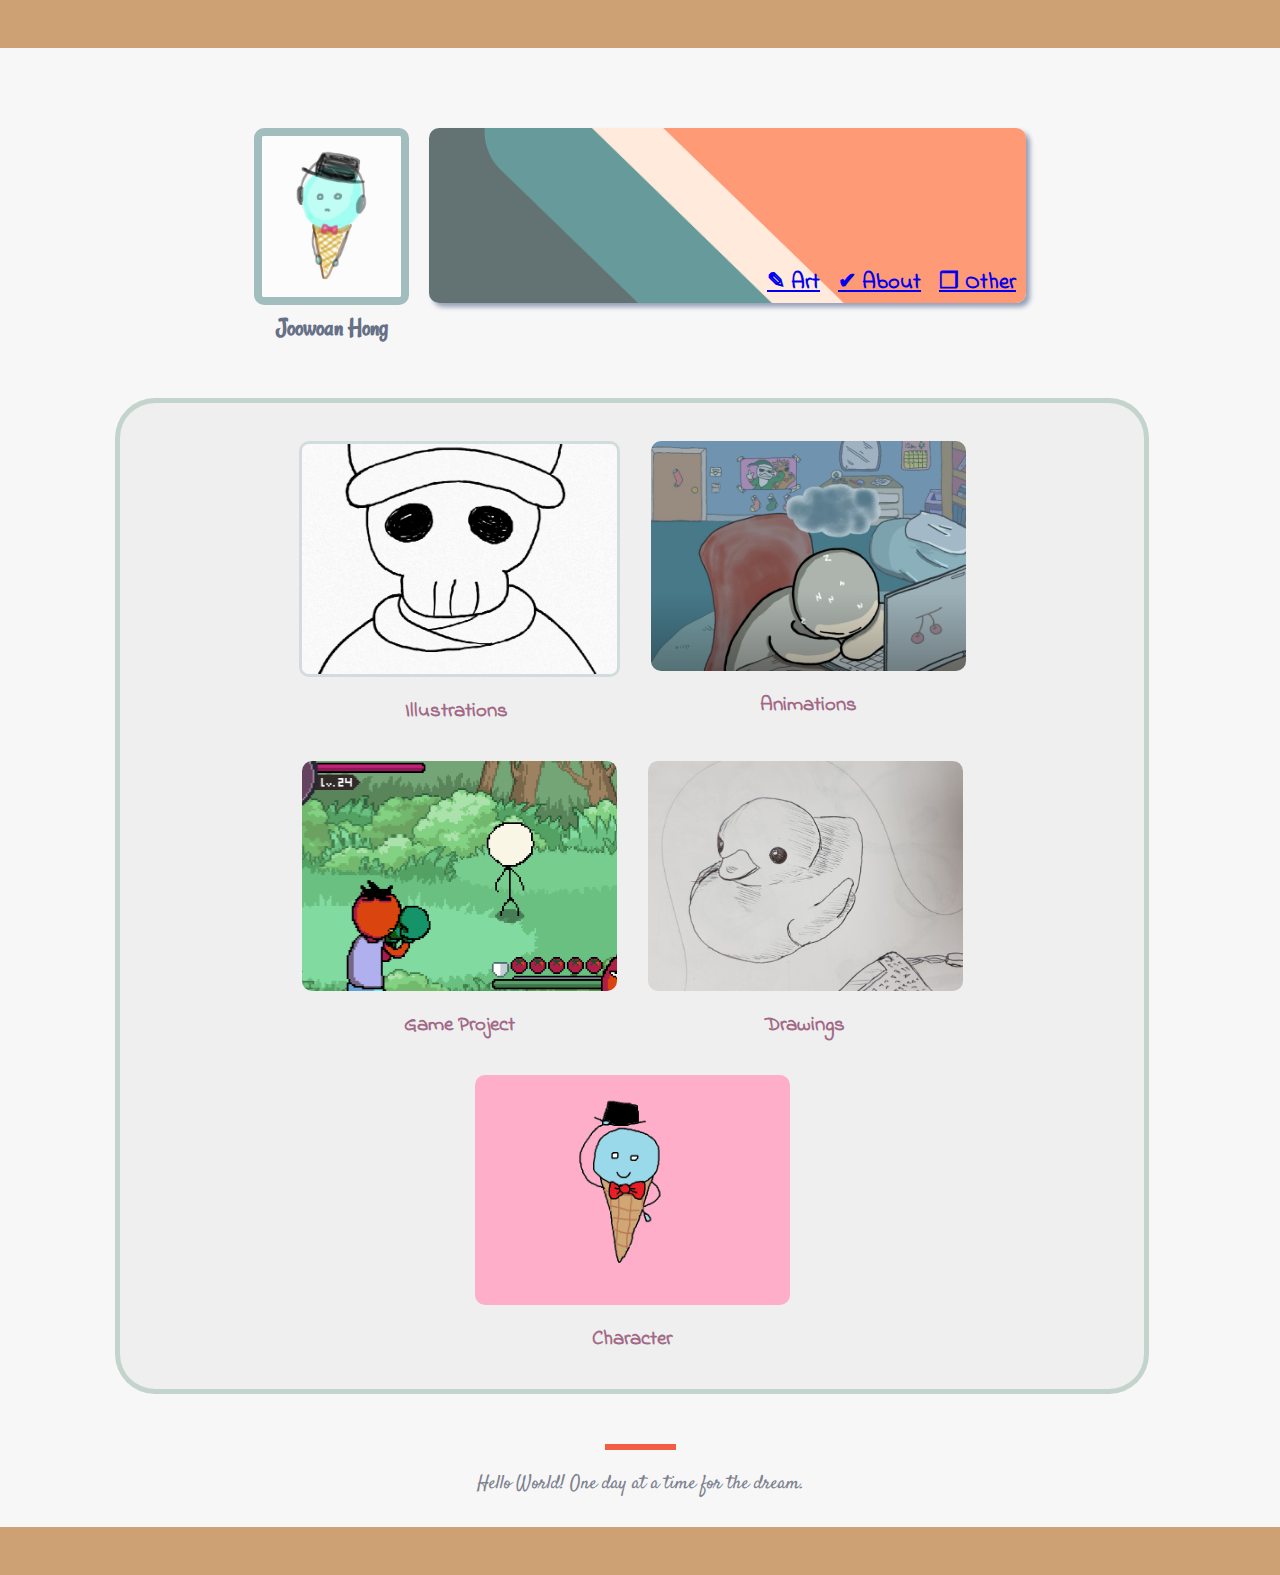
<file: index.html>
<!DOCTYPE html>
<html>
<head>
	<meta charset="utf-8">
	<meta name="viewport" content="width=device-width, initial-scale=1">
	<title>Joowoan Hong</title>

	<link href="https://fonts.googleapis.com/css2?family=Rancho&display=swap" rel="stylesheet">
	<link href="https://fonts.googleapis.com/css2?family=Indie+Flower&display=swap" rel="stylesheet">
	<link href="https://fonts.googleapis.com/css2?family=Crimson+Pro&display=swap" rel="stylesheet">
	<link href="https://fonts.googleapis.com/css2?family=Satisfy&display=swap" rel="stylesheet">

	<link rel="stylesheet" href="https://cdnjs.cloudflare.com/ajax/libs/animate.css/4.1.1/animate.min.css"/>
	<link rel="stylesheet" type="text/css" href="style.css">

</head>
<body>
	<hr>
	<div class="container2">
		<div class="profile">
			<img class="logo" src="icecream3.jpg"
				onmouseover="this.src='icecream3hover.jpg';"
				onmouseout="this.src='icecream3.jpg';">
			<h1 class="animate__animated animate__pulse">Joowoan Hong</h1>
		</div>
		<div class="banner">
			<h2></h2>
			<p class="visiting"><a href="index.html">✎ Art</a></p>
			<p><a href="about.html">✔ About</a></p>
			<p><a href="other.html">❒ Other</a></p>
		</div>
	</div>
	<div class="Outer">
		<div class="secondRow">
			<div class="blocks">
				<img class="thumbnail_white"src="illustration.jpg">
				<p>Illustrations</p>
			</div>
			<div class="blocks">
				<img src="animations.png">
				<p>Animations</p>
			</div>
			<div class="blocks">
				<img src="game.png">
				<p>Game Project</p>
			</div>
			<div class="blocks">
				<img src="drawing.jpg">
				<p>Drawings</p>
			</div>
			<div class="blocks">
				<img src="char.png">
				<p>Character</p>
			</div>
		</div>
	</div>
	<hr class="orangeLine">
	<footer>
			<p>Hello World! One day at a time for the dream.</p>
	</footer>
	<hr>

</body>
</html>
</file>
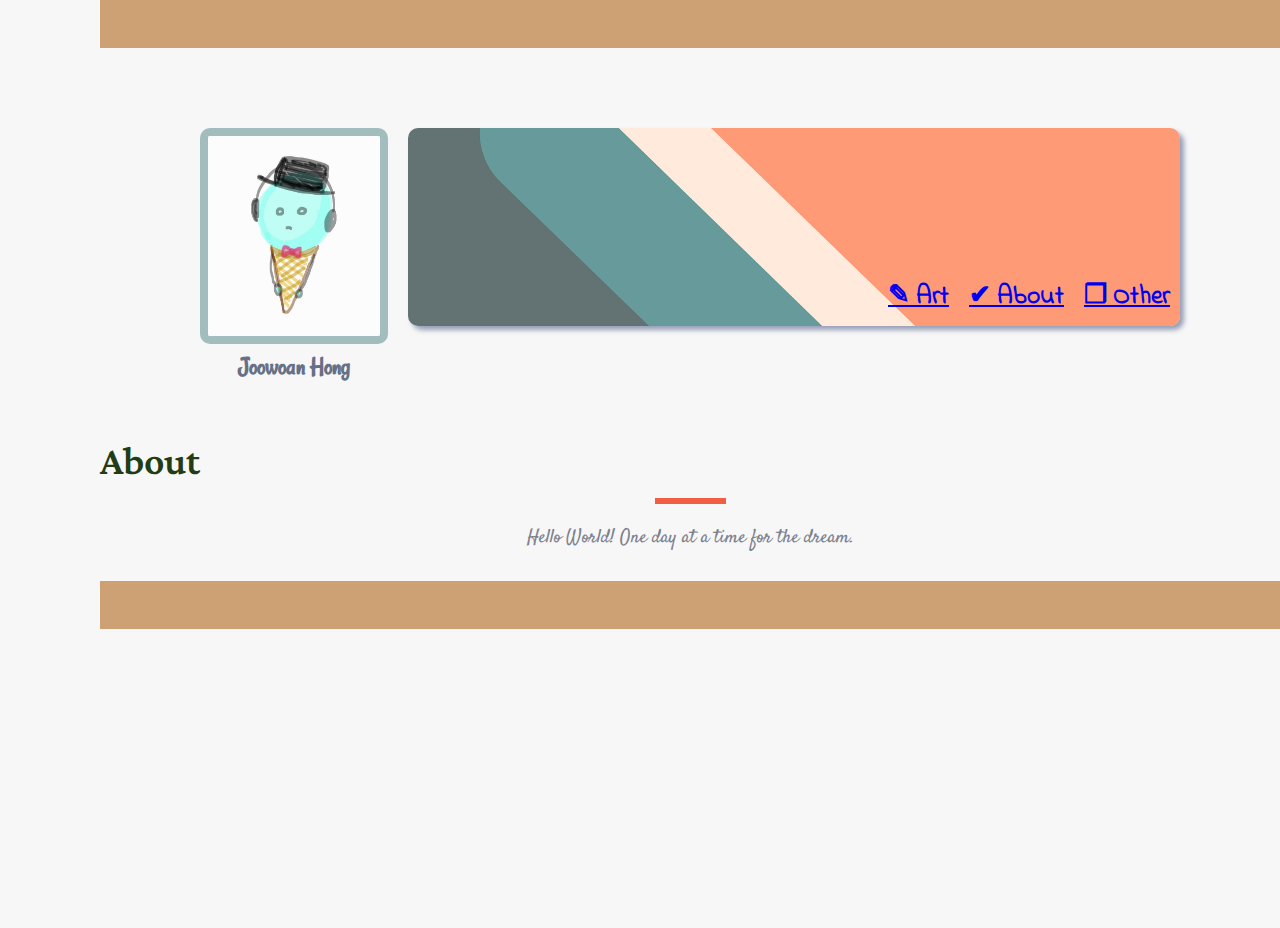
<file: about.html>
<!DOCTYPE html>
<html>
<head>
	<meta charset="utf-8">
	<meta name="viewport" content="width=device-width, initial-scale=1">
	<title>Joowoan Hong</title>

	<link href="https://fonts.googleapis.com/css2?family=Rancho&display=swap" rel="stylesheet">
	<link href="https://fonts.googleapis.com/css2?family=Indie+Flower&display=swap" rel="stylesheet">
	<link href="https://fonts.googleapis.com/css2?family=Crimson+Pro&display=swap" rel="stylesheet">
	<link href="https://fonts.googleapis.com/css2?family=Satisfy&display=swap" rel="stylesheet">

	<link rel="stylesheet" type="text/css" href="style_default.css">
	<link rel="stylesheet" type="text/css" href="style_about.css">

</head>
<body>
	<hr>
	<div class="container2">
		<div class="profile">
			<img class="logo" src="icecream3.jpg"
				onmouseover="this.src='icecream3hover.jpg';"
				onmouseout="this.src='icecream3.jpg';">
			<h1>Joowoan Hong</h1>
		</div>
		<div class="banner">
			<h2></h2>
			<p><a href="index.html">✎ Art</a></p>
			<p class="visiting"><a href="about.html">✔ About</a></p>
			<p><a href="other.html">❒ Other</a></p>
		</div>
	</div>
	<h2>About</h2>
	
	<hr class="orangeLine">
	<footer>
			<p>Hello World! One day at a time for the dream.</p>
	</footer>
	<hr>
</body>
</html>
</file>
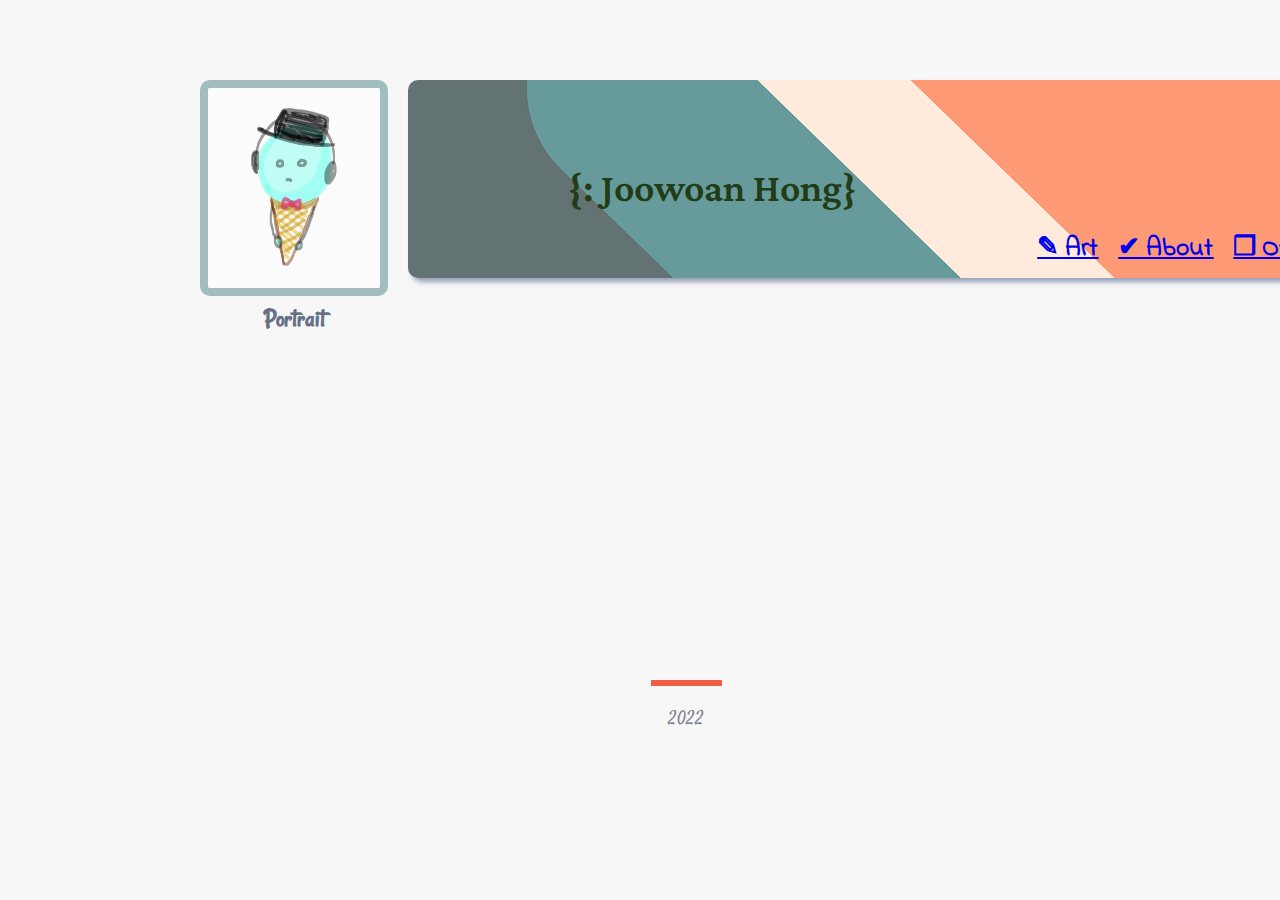
<file: other.html>
<!DOCTYPE html>
<html>
<head>
	<meta charset="utf-8">
	<meta name="viewport" content="width=device-width, initial-scale=1">
	<title>About-Joowoan Hong</title>
	<link rel="stylesheet" type="text/css" href="style_about.css">

	<link href="https://fonts.googleapis.com/css2?family=Rancho&display=swap" rel="stylesheet">
	<link href="https://fonts.googleapis.com/css2?family=Indie+Flower&display=swap" rel="stylesheet">
	<link href="https://fonts.googleapis.com/css2?family=Crimson+Pro&display=swap" rel="stylesheet">
	<link href="https://fonts.googleapis.com/css2?family=Satisfy&display=swap" rel="stylesheet">

</head>
<body>
	<div class="container2">
		<div class="profile">
			<img class="logo" src="icecream3.jpg"
				onmouseover="this.src='icecream3hover.jpg';"
				onmouseout="this.src='icecream3.jpg';">
			<h1>Portrait</h1>
		</div>
		<div class="banner">
			<h2 class="mainTitle">{ㅤ: Joowoan Hongㅤ}</h2>
			<p><a href="index.html">✎ Art</a></p>
			<p><a href="about.html">✔ About</a></p>
			<p class="visiting"><a href="other.html">❒ Other</a></p>
		</div>
	</div>
	<div class="contentSpace">
	</div>
	<div class="blankSpace"></div>
	<hr class="orangeLine">
	<footer>
			<p>2022</p>
	</footer>

</body>
</html>
</file>
<file: style.css>
hr {
	margin: 0px;
  	border: 24px solid #CEA175;
}

body {
	margin: 0px;
	background-color: #F7F7F7;
}

.container2 {
	height: 270px;
	margin-left: 100px;
	margin-right: 100px;
	margin-top: 80px;
	display: flex;
	justify-content: center;
}

.profile {
	height: 645px;
	text-align: center;
}

.logo {
   	max-height: 25%;
   	max-width: auto;

    border-radius: 10px;
    border: 8px solid rgba(34,102,102,0.4);
}

h1 {
	margin-top: 3px;
	font-family: 'Rancho', cursive;
	font-weight: 600;
	font-size: 160%;
	color: #667086;
}

.banner {
	display: flex;
	flex-wrap: nowrap;
	justify-content: flex-end;

	max-height: 175px;
	min-width: 43vw;

	margin-left: 20px;
	border-radius: 10px;
	box-shadow: 4px 4px 5px #959FB7;
	/* background-color: #D2E2E2; */
	background-image: url(bg.png);
	background-size: cover;

}

h2 {
	white-space: nowrap;
	margin: 80px 170px 50px 160px;
	color: #223C16;
	font-size: 33px;
	font-weight: 600;
	font-family: 'Crimson Pro', serif;
}

.banner p {

	margin: 138px 10px 0px 8px;
	text-decoration: underline;
	font-size: 1.4rem;
	white-space: nowrap;
	font-family: 'Indie Flower', cursive;
	font-weight: 600;

}

.banner p:hover {
	cursor: pointer;
	color: #85A4ED;
}

.visiting {
	color: #5F6FB2;
}

a:visited {
  color: inherit;
}

@media (max-width: 767px) {                  
   .banner p {
   	font-size: 1.2rem;
      white-space: normal;
      margin-top: 110px;
   }
   .visiting {
			color: #BBC7CC;
	}
}


.outer {
	display: flex;
	align-items: center;
	justify-content: center;
}

.secondRow {
	width: 80vw;
	
	padding-top: 3%;
	margin-left: 9%;

	display: flex;
	justify-content: center;
	flex-wrap: wrap;
	margin-bottom: 50px;

	border: 5px solid rgba(10, 100, 57, 0.2);
	border-radius: 40px;

	background-color: rgba(0, 0, 0, 0.03);
}

.thumbnail_white {
	border: 3px solid #D2DCDC;
}

.secondRow img {
	height: 230px;
	width: 315px;
	object-fit: cover;
	border-radius: 10px;

	-webkit-transition: opacity 0.3s ease-in-out;
    -moz-transition: opacity 0.3s ease-in-out;
    -ms-transition: opacity 0.3s ease-in-out;
    -o-transition: opacity 0.3s ease-in-out;
    transition: opacity 0.3s ease-in-out;
    opacity: 1;
}

.secondRow img:hover {
	cursor: pointer;
	opacity: 0.5;
}

.blocks {
	margin-left: 1.5%;
	margin-right: 1.5%;
}

.secondRow .blocks p {
	margin-top: 15px;
	margin-bottom: 35px;
	width: 315px;

	text-align: center;
	font-family: 'Indie Flower', cursive;
	font-size: 1.3rem;
	font-weight: 600;
	color: #A26986;
}

.orangeLine {
	margin: 20px auto;
  	color: #F05F44;
  	border: 3px solid #F05F44;
  	max-width: 65px;
  	opacity: 1;  
}

footer p {
	margin-bottom: 30px;
	text-align: center;
	color: #7D828F;
	font-family: 'Satisfy', cursive;
	font-size: 120%;
	font-weight: 100;

}
</file>
<file: style_default.css>
hr {
	margin: 0px;
  	border: 24px solid #CEA175;
}

body {
	margin: 0px;
	background-color: #F7F7F7;
}

.container2 {
	height: 270px;
	margin-left: 100px;
	margin-right: 100px;
	margin-top: 80px;
	display: flex;
	justify-content: center;
}

.profile {
	height: 645px;
	text-align: center;
}

.logo {
   	max-height: 25%;
   	max-width: auto;

    border-radius: 10px;
    border: 8px solid rgba(34,102,102,0.4);
}

h1 {
	margin-top: 3px;
	font-family: 'Rancho', cursive;
	font-weight: 600;
	font-size: 160%;
	color: #667086;
}

.banner {
	display: flex;
	flex-wrap: nowrap;
	justify-content: flex-end;

	max-height: 175px;
	min-width: 43vw;

	margin-left: 20px;
	border-radius: 10px;
	box-shadow: 4px 4px 5px #959FB7;
	/* background-color: #D2E2E2; */
	background-image: url(bg.png);
	background-size: cover;

}

h2 {
	white-space: nowrap;
	color: #223C16;
	font-size: 33px;
	font-weight: 600;
	font-family: 'Crimson Pro', serif;
}

.banner p {

	margin: 138px 10px 0px 8px;
	text-decoration: underline;
	font-size: 1.4rem;
	white-space: nowrap;
	font-family: 'Indie Flower', cursive;
	font-weight: 600;

}

.banner p:hover {
	cursor: pointer;
	color: #85A4ED;
}

.visiting {
	color: #5F6FB2;
}

a:visited {
  color: inherit;
}

@media (max-width: 767px) {                  
   .banner p {
   	font-size: 1.2rem;
      white-space: normal;
      margin-top: 110px;
   }
   .visiting {
			color: #BBC7CC;
	}
}

.orangeLine {
	margin: 20px auto;
  	color: #F05F44;
  	border: 3px solid #F05F44;
  	max-width: 65px;
  	opacity: 1;  
}

footer p {
	margin-bottom: 30px;
	text-align: center;
	color: #7D828F;
	font-family: 'Satisfy', cursive;
	font-size: 120%;
	font-weight: 100;

}
</file>
<file: style_about.css>
body {
	margin-left: 100px;
	background-color: #F7F7F7;
}
.container2 {
	height: 310px;
	margin-left: 100px;
	margin-right: 100px;
	margin-top: 80px;
	display: flex;
}

.profile {
	height: 800px;
	text-align: center;
}

.logo {
   	max-height: 25%;
   	max-width: auto;

    border-radius: 10px;
    border: 8px solid rgba(34,102,102,0.4);
}

h1 {
	margin-top: 3px;
	font-family: 'Rancho', cursive;
	font-weight: 600;
	font-size: 160%;
	color: #667086;
}

.banner {
	display: flex;
	flex-wrap: nowrap;
	justify-content: flex-end;

	max-height: 198px;
	width: 1160px;

	margin-left: 20px;
	border-radius: 10px;
	box-shadow: 4px 4px 5px #959FB7;
	background-image: url(bg.png);

}

.mainTitle {
	white-space: nowrap;
	margin: 80px 170px 50px 160px;
	color: #223C16;
	font-size: 40px;
	font-weight: 600;
	font-family: 'Crimson Pro', serif;
}

.banner p {
	margin: 150px 10px 5px 10px;
	text-decoration: underline;
	font-size: 1.6rem;
	white-space: nowrap;
	font-family: 'Indie Flower', cursive;
	font-weight: 600;
}

.banner p:hover {
	cursor: pointer;
	color: #85A4ED;
}

.visiting {
	color: #5F6FB2;
}

a:visited {
  color: inherit;
}

.contentSpace {
	margin: 70px 0px 0px 120px;
}

h2 {
	margin: 0px 0px;
	height: 40px;
	font-size: 40px;
	font-weight: 600;
	font-family: 'Crimson Pro', serif;
}

.blankSpace {
	height: 200px;
}

.orangeLine {
	margin: 20px auto;
  	color: #F05F44;
  	border: 3px solid #F05F44;
  	max-width: 65px;
  	opacity: 1;  
}

footer p {
	margin-bottom: 30px;
	text-align: center;
	color: #7D828F;
	font-family: 'Satisfy', cursive;
	font-size: 120%;
	font-weight: 100;

}
</file>
